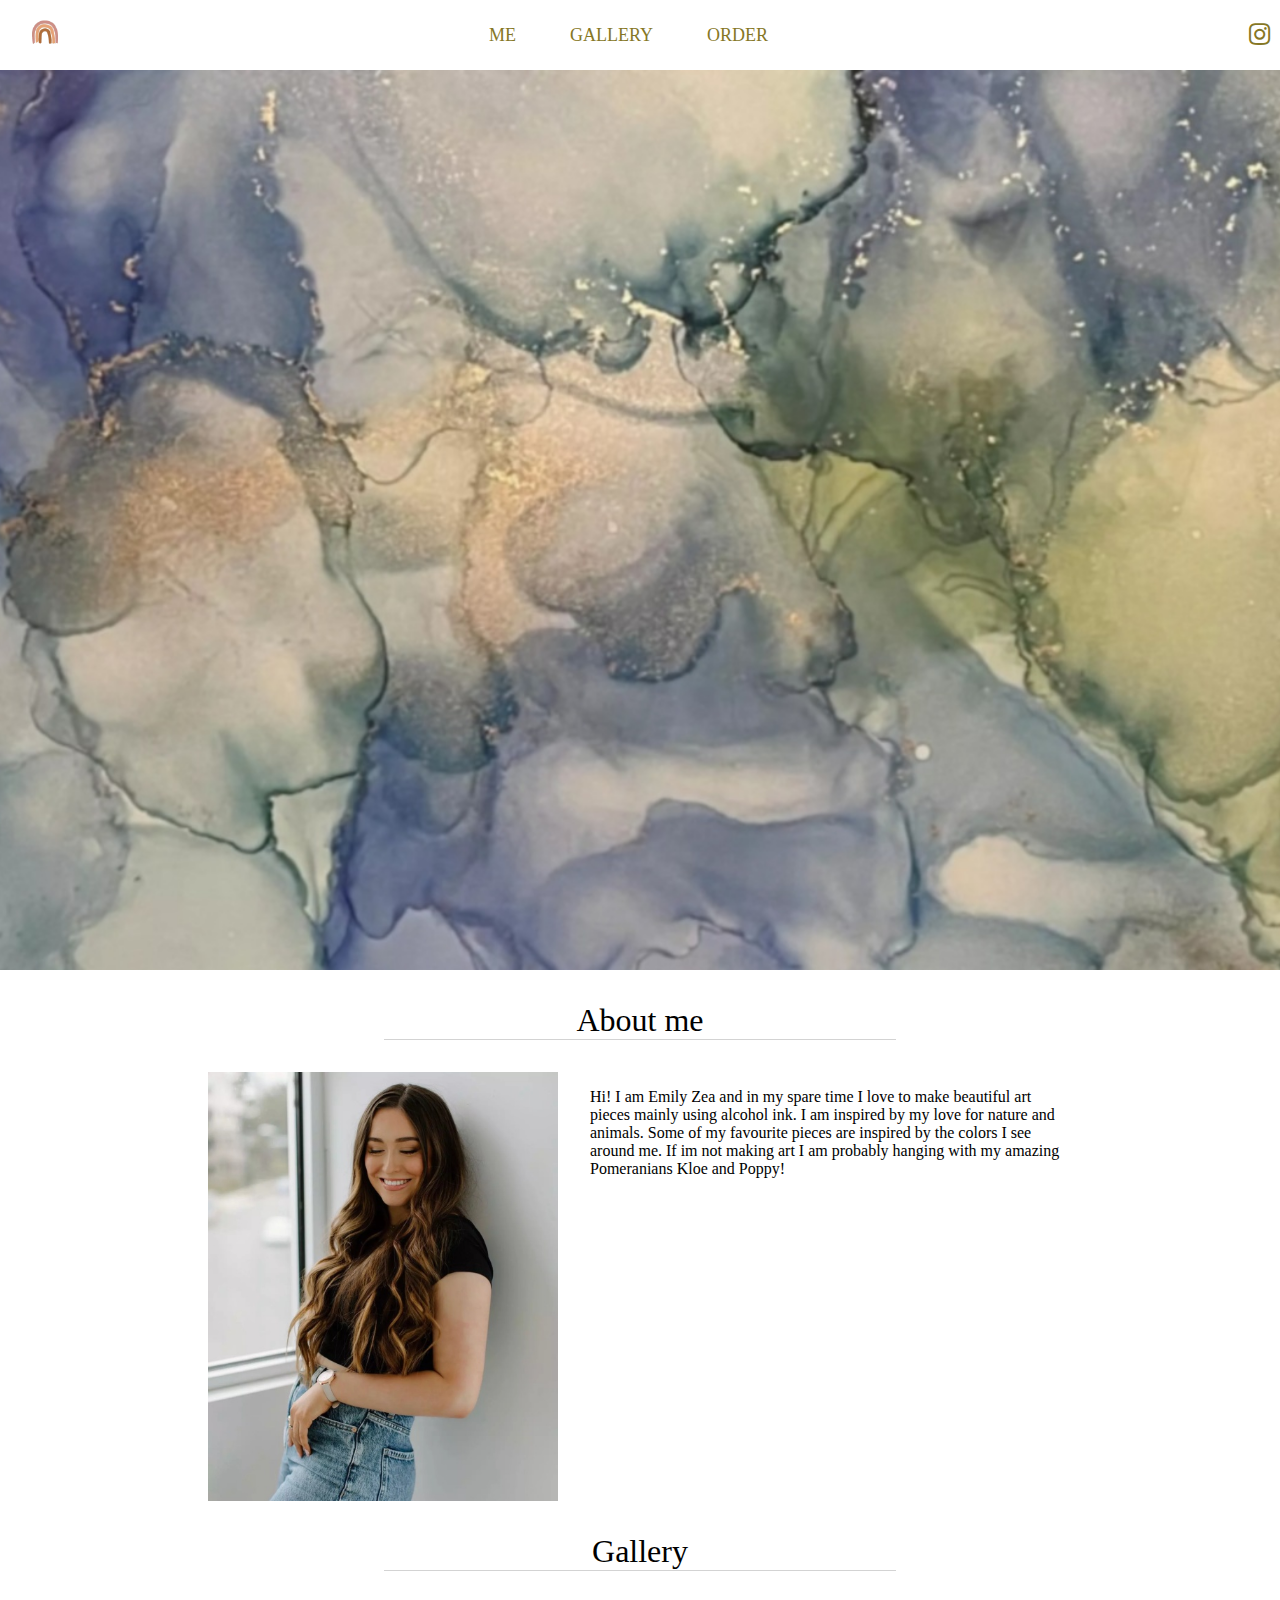
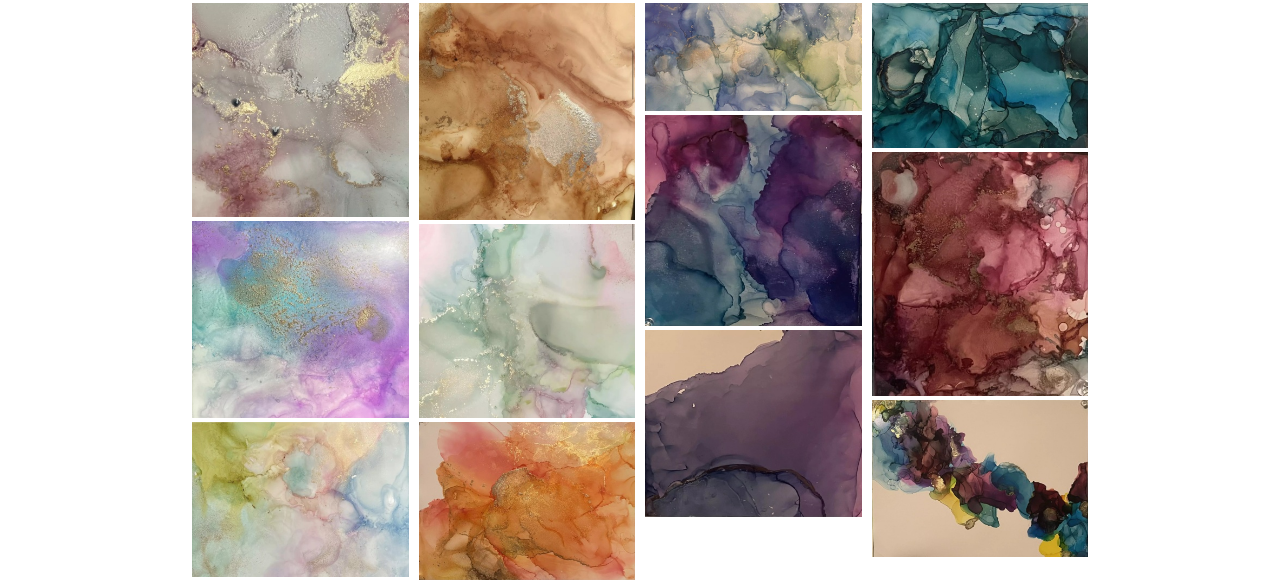
<file: index.html>
<!DOCTYPE html>
<html lang="en">
<head>
  <meta charset="UTF-8">
  <meta http-equiv="X-UA-Compatible" content="IE=edge">
  <meta name="viewport" content="width=device-width, initial-scale=1.0">
  <link rel="stylesheet" href="styles.css">
  <link rel="stylesheet" href="https://cdnjs.cloudflare.com/ajax/libs/font-awesome/6.2.0/css/all.min.css" integrity="sha512-xh6O/CkQoPOWDdYTDqeRdPCVd1SpvCA9XXcUnZS2FmJNp1coAFzvtCN9BmamE+4aHK8yyUHUSCcJHgXloTyT2A==" crossorigin="anonymous" referrerpolicy="no-referrer" />
  <link rel="stylesheet" href="https://cdnjs.cloudflare.com/ajax/libs/font-awesome/4.7.0/css/font-awesome.min.css">
  <link rel="apple-touch-icon" sizes="180x180" href="./images/apple-touch-icon.png">
  <link rel="icon" type="image/png" sizes="32x32" href="./images/favicon-32x32.png">
  <link rel="icon" type="image/png" sizes="16x16" href="./images/favicon-16x16.png">
  <link rel="manifest" href="./images/site.webmanifest">
  <title>Zeal art</title>
</head>
<header>
  <nav>
    <a href="./index.html"><img src="../images/zealLogo.png" alt="company logo"></a>
    <ul id="mainlinks">
      <a href="./index.html#about-me"><li class="links">ME</li></a>
      <a href="./index.html#main-gallery"><li class="links">GALLERY</li></a>
      <a href="./order.html"><li class="links">ORDER</li></a>
    </ul>

    <a href="https://www.instagram.com/zealartcreations/?hl=en"><i class="fa fa-instagram" id="insta"></i></a>
    <div id="burger"><i class="fa-solid fa-bars"></i></div>
  </nav>

  <div id="hiddenlink">
    <ul id="reactivelinks">
      <a href="./index.html#about-me"><li class="links">ME</li></a>
      <a href="./index.html#main-gallery"><li class="links">GALLERY</li></a>
      <a href="./order.js"><li class="links">ORDER</li></a>
    </ul>
  </div>
</header>


<!-- 320×320, 880×880, 1210×1210, 1470×1470, 1680×1680, 1870×1870, 2048×2048 -->
  <div class="nav-container">

  </div>
<body>
 <section class="about-wrapper">
    <p id="about-me">About me</p>

  <div class="about">    
    <img class="me-img" src="../images/emily-500.jpg" srcset="
    ../images/emily-500.jpg 1x,
    ../images/emily-1000.jpg 2x,
    ../images/emily-1800.jpg 3.6x
    " 
    alt="">
    <p class="me-text">Hi! I am Emily Zea and in my spare time I love to make beautiful art pieces mainly using alcohol ink. I am inspired by my love for nature and animals. Some of my favourite pieces are inspired by the colors I see around me. If im not making art I am probably hanging with my amazing Pomeranians Kloe and Poppy!  </p>
  </div>

 </section>
 <section id="main-gallery"class="gallery-wrapper">
  <p class="gallery">Gallery</p>
  <div class="gallery-img">

    <div class="img-text">
      <p class="img-identify one">$10</p>
      <img id="one" src="../images/img8.webp" srcset="
      ../images/img8-400.jpg 400w,
      ../images/img8-880.jpg 880w,
      ../images/img8-1210.jpg 1210w,
      ../images/img8-1470.jpg 1470w,
      ../images/img8-1680.jpg 1680w,
      "
      sizes="(min-width: 800px) calc(17.5vw - 7px), (min-width: 660px) 23.33vw, (min-width: 500px) 35vw, 70vw"
      alt="">
     </div>

     <div class="img-text">
      <p class="img-identify two">$15</p>
      <img id="two" src="../images/img9.webp" srcset="
      ../images/img9-400.jpg 400w,
      ../images/img9-880.jpg 880w,
      ../images/img9-1210.jpg 1210w,
      ../images/img9-1470.jpg 1470w,
      ../images/img9-1680.jpg 1680w,
      "
      sizes="(min-width: 800px) calc(17.5vw - 7px), (min-width: 660px) 23.33vw, (min-width: 500px) 35vw, 70vw" alt="">
     </div>

    <div class="img-text">
      <p class="img-identify three">$10</p>
      <img id="three" src="../images/img10.webp" srcset="
      ../images/img10-400.jpg 400w,
      ../images/img10-880.jpg 880w,
      ../images/img10-1210.jpg 1210w,
      ../images/img10-1470.jpg 1470w,
      ../images/img10-1680.jpg 1680w,
      "
      sizes="(min-width: 800px) calc(17.5vw - 7px), (min-width: 660px) 23.33vw, (min-width: 500px) 35vw, 70vw" alt="">
    </div>

    <div class="img-text">
      <p class="img-identify four">$15</p>
      <img id="four" src="../images/img11.webp" srcset="
      ../images/img11-400.jpg 400w,
      ../images/img11-880.jpg 880w,
      ../images/img11-1210.jpg 1210w,
      ../images/img11-1470.jpg 1470w,
      ../images/img11-1680.jpg 1680w,
      "
      sizes="(min-width: 800px) calc(17.5vw - 7px), (min-width: 660px) 23.33vw, (min-width: 500px) 35vw, 70vw" alt="">
    </div>

    <div class="img-text">
      <p class="img-identify five">$15</p>
      <img id="five" src="../images/img12.webp" srcset="
      ../images/img12-400.jpg 400w,
      ../images/img12-880.jpg 880w,
      ../images/img12-1210.jpg 1210w,
      ../images/img12-1470.jpg 1470w,
      ../images/img12-1680.jpg 1680w,
      "
      sizes="(min-width: 800px) calc(17.5vw - 7px), (min-width: 660px) 23.33vw, (min-width: 500px) 35vw, 70vw" alt="">
    </div>

    <div class="img-text">
      <p class="img-identify six">$10</p>
      <img id="six" src="../images/img6.webp" srcset="
      ../images/img6-400.jpg 400w,
      ../images/img6-880.jpg 880w,
      ../images/img6-1210.jpg 1210w,
      ../images/img6-1470.jpg 1470w,
      ../images/img6-1680.jpg 1680w,
      "
      sizes="(min-width: 800px) calc(17.5vw - 7px), (min-width: 660px) 23.33vw, (min-width: 500px) 35vw, 70vw" alt="">
    </div>

    <div class="img-text">
      <p class="img-identify seven">$20</p>
      <img id="seven"src="../images/img7.webp" srcset="
      ../images/nimg7-400.jpg 400w,
      ../images/nimg7-880.jpg 880w,
      ../images/nimg7-1210.jpg 1210w,
      ../images/nimg7-1470.jpg 1470w,
      ../images/nimg7-1680.jpg 1680w,
      "
      sizes="(min-width: 800px) calc(17.5vw - 7px), (min-width: 660px) 23.33vw, (min-width: 500px) 35vw, 70vw"alt="">
    </div>

    <div class="img-text">
      <p class="img-identify eight">$20</p>
      <img id="eight" src="../images/img1.webp" srcset="
      ../images/img1-400.jpg 400w,
      ../images/img1-880.jpg 880w,
      ../images/img1-1210.jpg 1210w,
      ../images/img1-1470.jpg 1470w,
      ../images/img1-1680.jpg 1680w,
      "
      sizes="(min-width: 800px) calc(17.5vw - 7px), (min-width: 660px) 23.33vw, (min-width: 500px) 35vw, 70vw"alt="">
    </div>

    <div class="img-text">
      <p class="img-identify nine">$20</p>
      <img id="nine" src="../images/img2.webp" srcset="
      ../images/img2-400.jpg 400w,
      ../images/img2-880.jpg 880w,
      ../images/img2-1210.jpg 1210w,
      ../images/img2-1470.jpg 1470w,
      ../images/img2-1680.jpg 1680w,
      "
      sizes="(min-width: 800px) calc(17.5vw - 7px), (min-width: 660px) 23.33vw, (min-width: 500px) 35vw, 70vw"alt="">
    </div>
    
    <div class="img-text">
      <p class="img-identify ten">$10</p>
      <img id="ten" src="../images/img3.webp" srcset="
      ../images/img3-400.jpg 400w,
      ../images/img3-880.jpg 880w,
      ../images/img3-1210.jpg 1210w,
      ../images/img3-1470.jpg 1470w,
      ../images/img3-1680.jpg 1680w,
      "
      sizes="(min-width: 800px) calc(17.5vw - 7px), (min-width: 660px) 23.33vw, (min-width: 500px) 35vw, 70vw"alt="">
    </div>

    <div class="img-text">
      <p class="img-identify eleven">$10</p>
      <img id="eleven" src="../images/img4.webp" srcset="
      ../images/img4-400.jpg 400w,
      ../images/img4-880.jpg 880w,
      ../images/img4-1210.jpg 1210w,
      ../images/img4-1470.jpg 1470w,
      ../images/img4-1680.jpg 1680w,
      "
      sizes="(min-width: 800px) calc(17.5vw - 7px), (min-width: 660px) 23.33vw, (min-width: 500px) 35vw, 70vw"alt="">
    </div>
    
    <div class="img-text">
      <p class="img-identify twelve">$20</p>
      <img id="twelve" src="../images/img5.webp" srcset="
      ../images/img5-400.jpg 400w,
      ../images/img5-880.jpg 880w,
      ../images/img5-1210.jpg 1210w,
      ../images/img5-1470.jpg 1470w,
      ../images/img5-1680.jpg 1680w,
      "
      sizes="(min-width: 800px) calc(17.5vw - 7px), (min-width: 660px) 23.33vw, (min-width: 500px) 35vw, 70vw"alt="">
    </div>

  </div>
 </section>

  <script src="../src/app.js"></script>
</body>
</html>
</file>
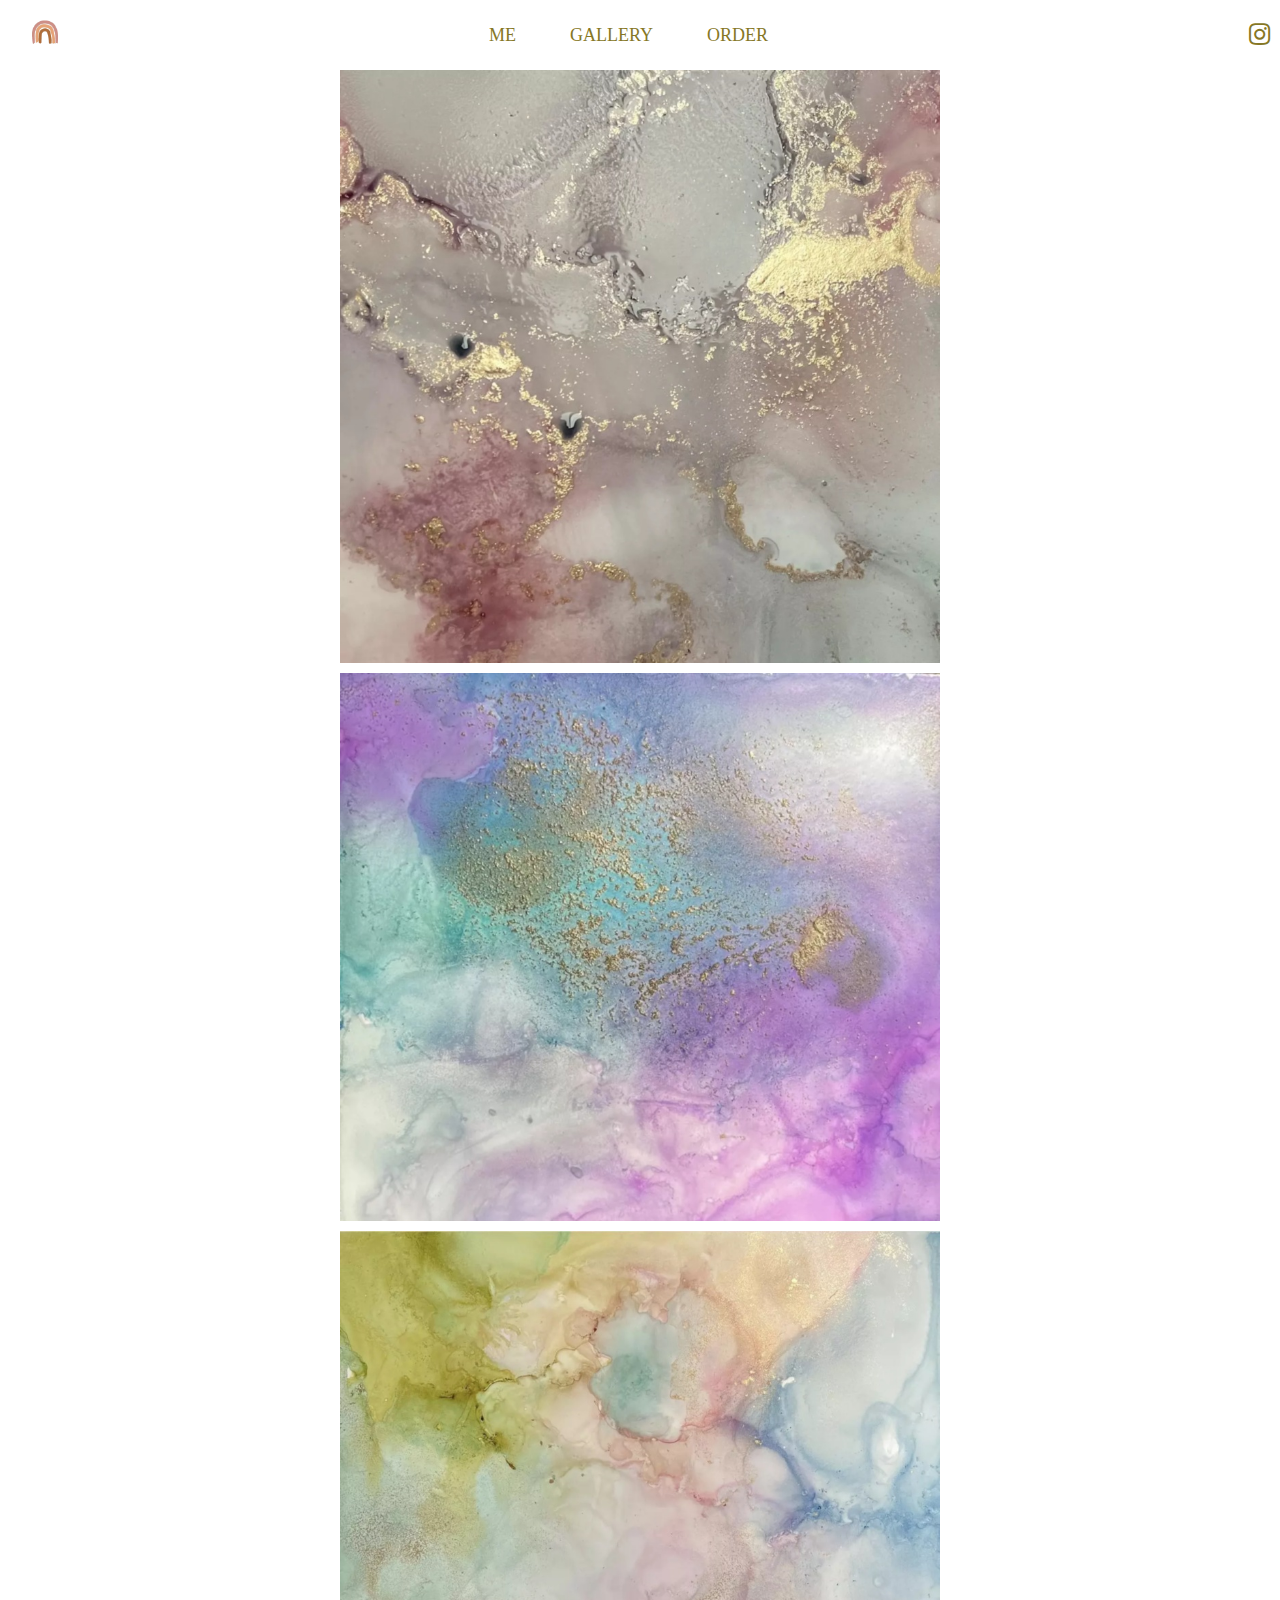
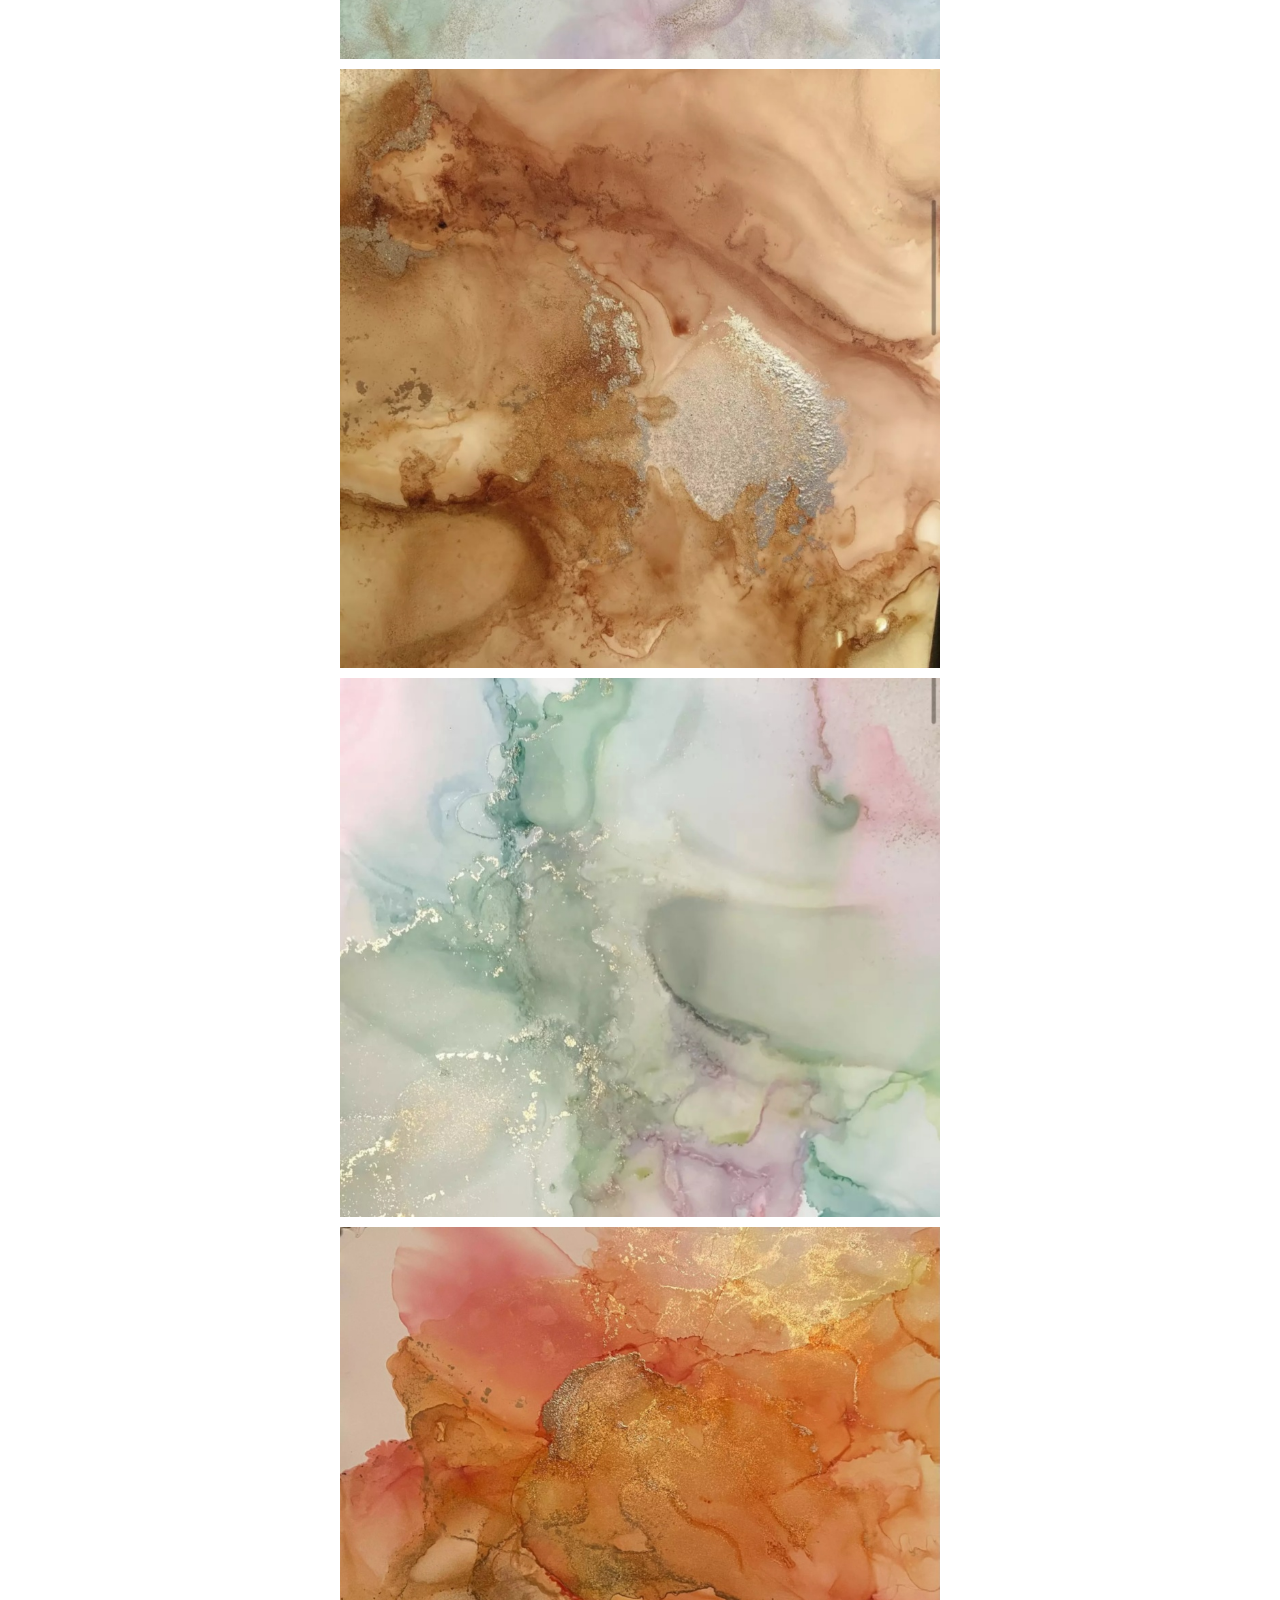
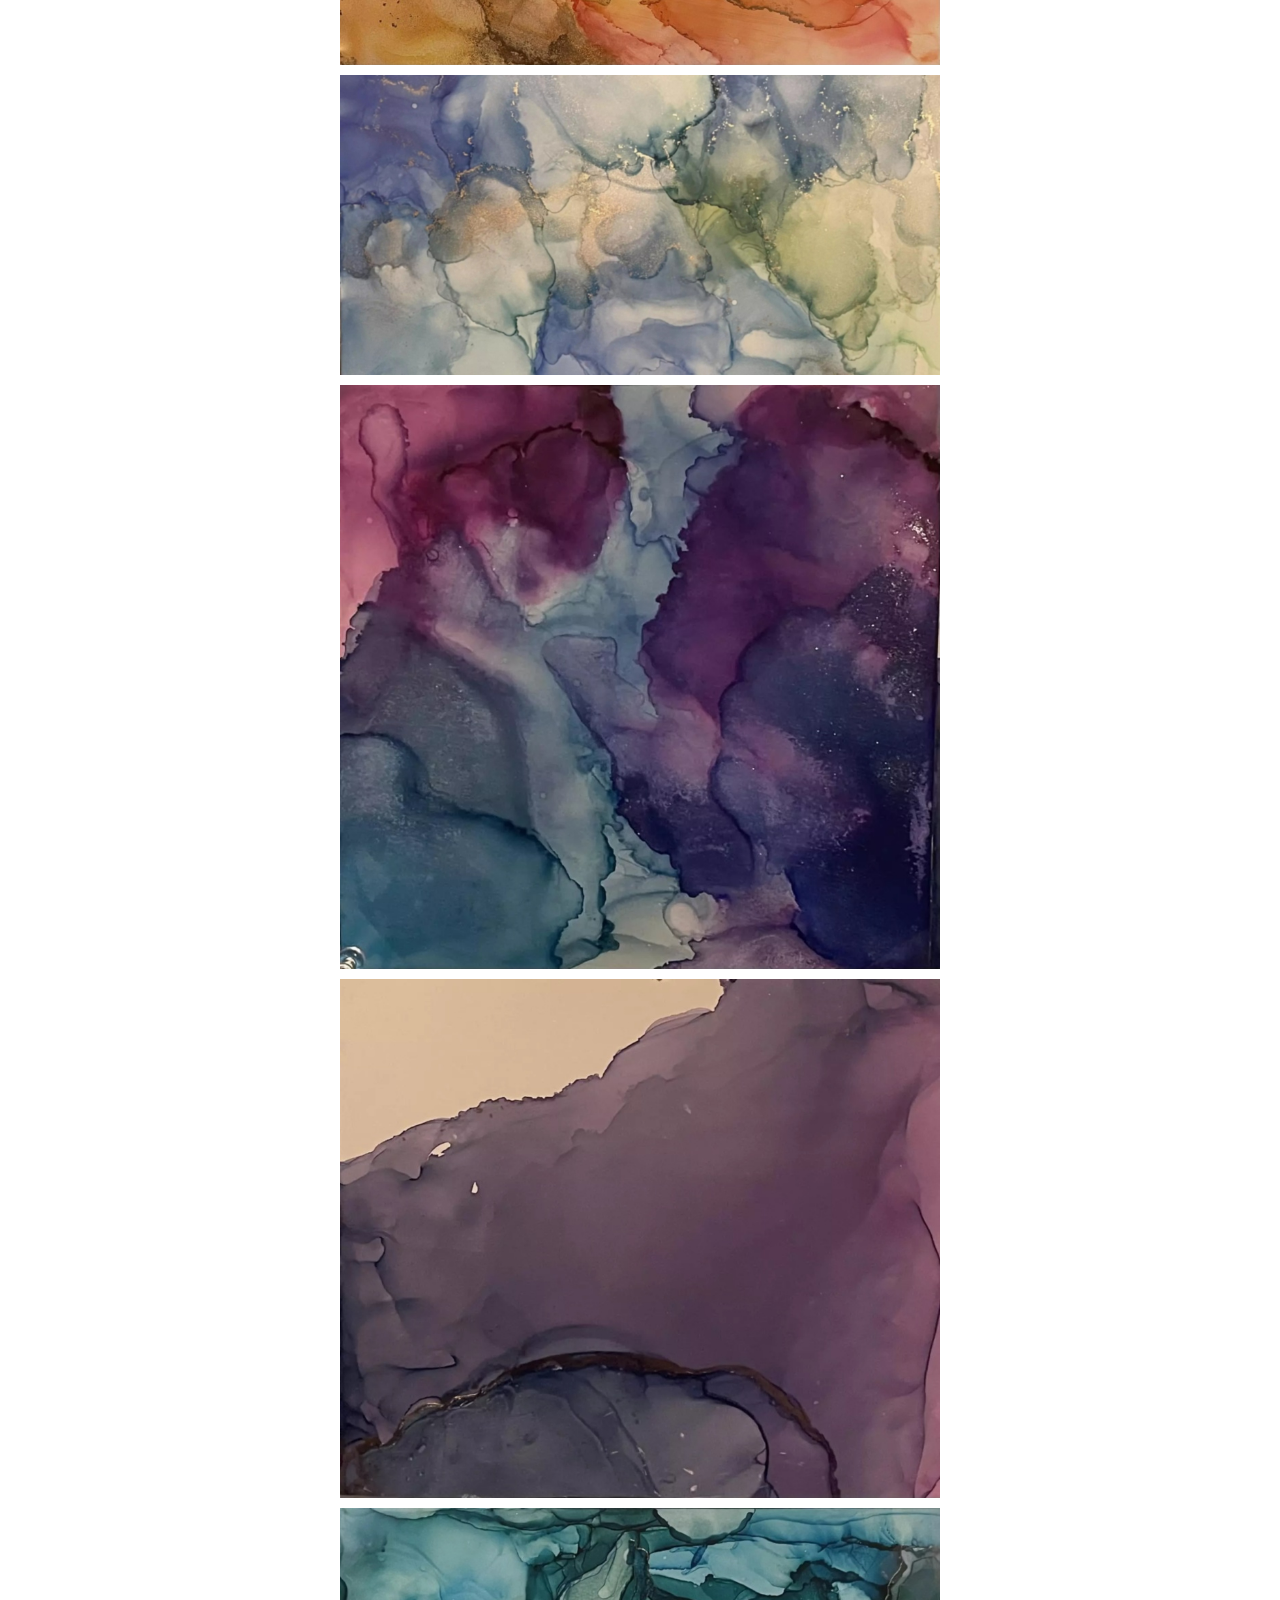
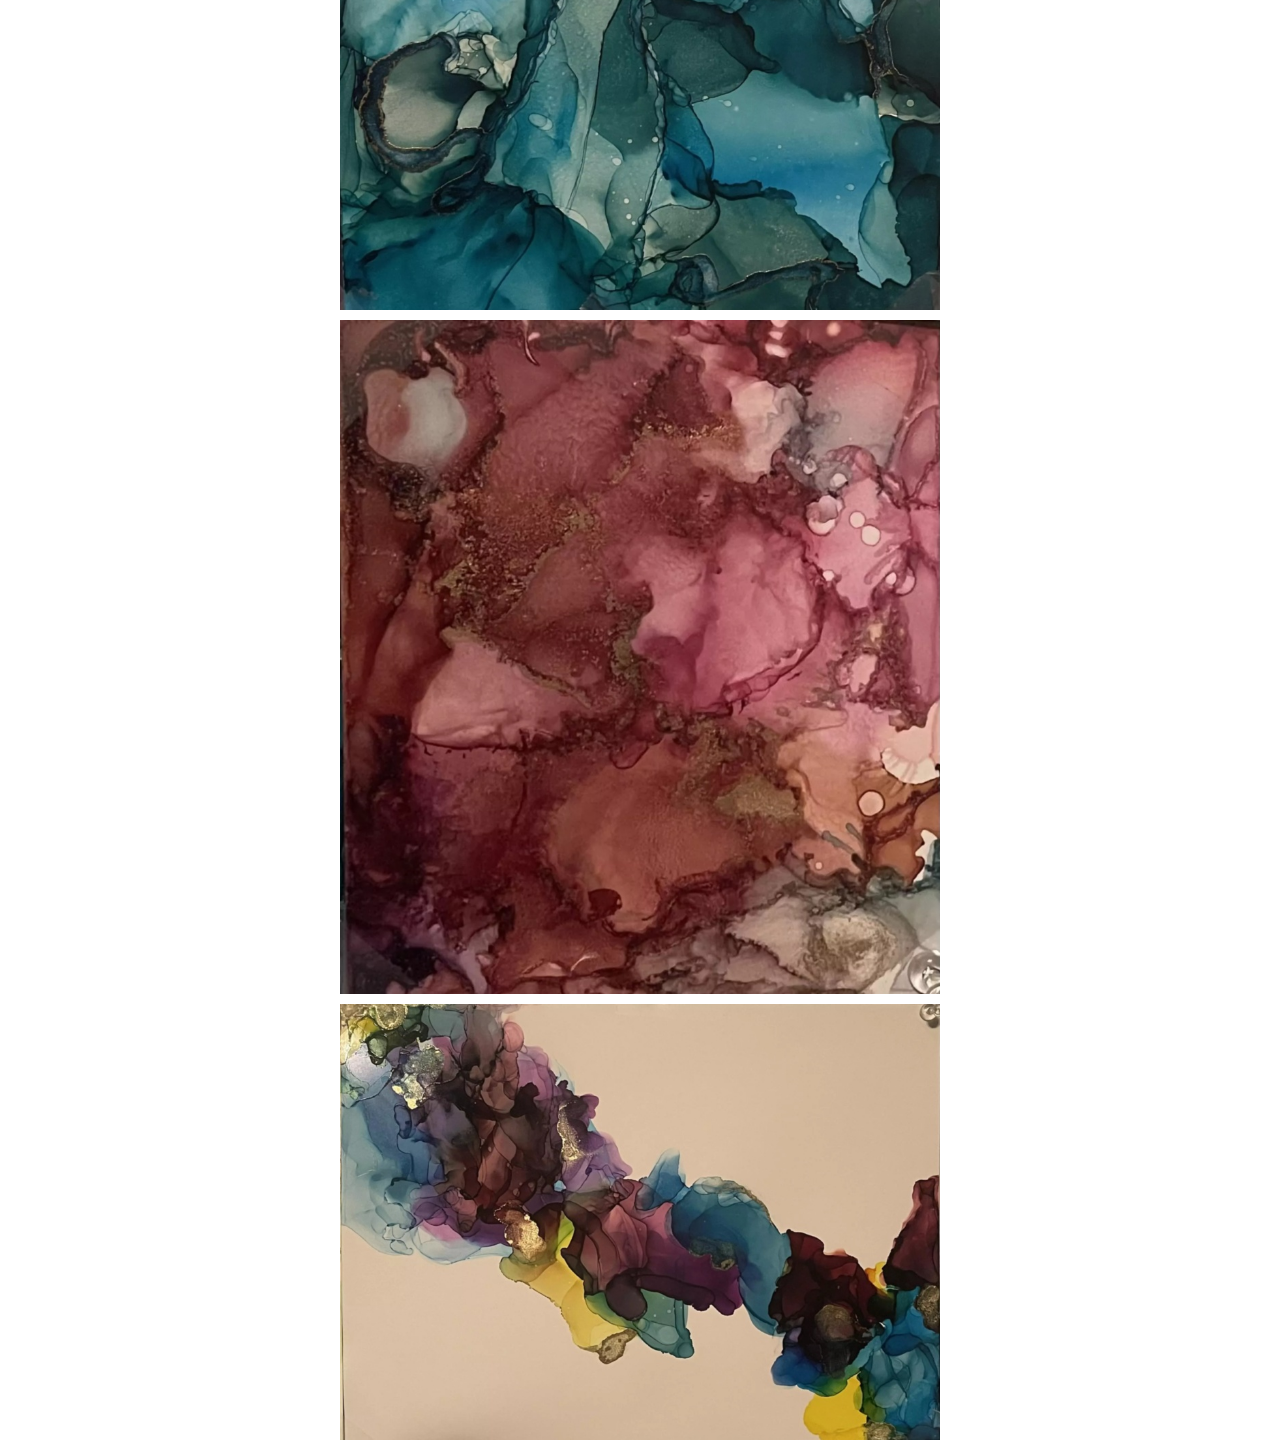
<file: order.html>
<!DOCTYPE html>
<html lang="en">
<head>
  <meta charset="UTF-8">
  <meta http-equiv="X-UA-Compatible" content="IE=edge">
  <meta name="viewport" content="width=device-width, initial-scale=1.0">
  <link rel="stylesheet" href="styles.css">
  <link rel="stylesheet" href="https://cdnjs.cloudflare.com/ajax/libs/font-awesome/6.2.0/css/all.min.css" integrity="sha512-xh6O/CkQoPOWDdYTDqeRdPCVd1SpvCA9XXcUnZS2FmJNp1coAFzvtCN9BmamE+4aHK8yyUHUSCcJHgXloTyT2A==" crossorigin="anonymous" referrerpolicy="no-referrer" />
  <link rel="stylesheet" href="https://cdnjs.cloudflare.com/ajax/libs/font-awesome/4.7.0/css/font-awesome.min.css">
  <link rel="apple-touch-icon" sizes="180x180" href="./images/apple-touch-icon.png">
  <link rel="icon" type="image/png" sizes="32x32" href="./images/favicon-32x32.png">
  <link rel="icon" type="image/png" sizes="16x16" href="./images/favicon-16x16.png">
  <link rel="manifest" href="./images/site.webmanifest">
  <title>Order</title>
</head>
<header>
  <nav>
    <a href="./index.html"><img src="../images/zealLogo.png" alt="company logo"></a>
    <ul id="mainlinks">
      <a href="./index.html#about-me"><li class="links">ME</li></a>
      <a href="./index.html#main-gallery"><li class="links">GALLERY</li></a>
      <a href="./order.html"><li class="links">ORDER</li></a>
    </ul>

    <a href="https://www.instagram.com/zealartcreations/?hl=en"><i class="fa fa-instagram" id="insta"></i></a>
    <div id="burger"><i class="fa-solid fa-bars"></i></div>
  </nav>

  <div id="hiddenlink">
    <ul id="reactivelinks">
      <a href="./index.html#about-me"><li class="links">ME</li></a>
      <a href="./index.html#main-gallery"><li class="links">GALLERY</li></a>
      <a href="./order.js"><li class="links">ORDER</li></a>
    </ul>
  </div>

</header>
<body>

  <div class="img-list">

    <div class="img-list-text" id="one">
      <img id="one" src="../images/img8.webp" srcset="
      ../images/img8-400.jpg 400w,
      ../images/img8-880.jpg 880w,
      ../images/img8-1210.jpg 1210w,
      ../images/img8-1470.jpg 1470w,
      ../images/img8-1680.jpg 1680w,
      "
      sizes="(min-width: 640px) 600px, calc(93.75vw + 19px)" alt="">

      <div class="buying-info one">
        <p class="img-list-writing">6 X 8  $10</p>
        <p class="img-list-writing">#A1201</p>
        <p class="img-list-writing">Radiant gold and blush pink hues dance together in this stunning alcohol ink painting, creating a luxurious and sophisticated feel.</p>
        <p class="img-list-writing">Email ezea@icloud.com to order</p>
      </div>
     </div>

     <div class="img-list-text">
      <img id="two" src="../images/img9.webp" srcset="
      ../images/img9-400.jpg 400w,
      ../images/img9-880.jpg 880w,
      ../images/img9-1210.jpg 1210w,
      ../images/img9-1470.jpg 1470w,
      ../images/img9-1680.jpg 1680w,
      "
      sizes="(min-width: 640px) 600px, calc(93.75vw + 19px)" alt="">

      <div class="buying-info two">
        <p class="img-list-writing">6 X 8  $15</p>
        <p class="img-list-writing">#A1202</p>
        <p class="img-list-writing">This mesmerizing alcohol ink painting showcases a harmonious blend of pink, purple, and teal tones, accented with shimmering gold for a truly enchanting effect.</p>
        <p class="img-list-writing">Email ezea@icloud.com to order</p>
      </div>     
     </div>

    <div class="img-list-text">
      <img id="three" src="../images/img10.webp" srcset="
      ../images/img10-400.jpg 400w,
      ../images/img10-880.jpg 880w,
      ../images/img10-1210.jpg 1210w,
      ../images/img10-1470.jpg 1470w,
      ../images/img10-1680.jpg 1680w,
      "
      sizes="(min-width: 640px) 600px, calc(93.75vw + 19px)" alt="">

      <div class="buying-info three">
        <p class="img-list-writing">6 X 8  $10</p>
        <p class="img-list-writing">#A1203</p>
        <p class="img-list-writing">Vibrant pops of pink, blue, yellow, and green intermingle in this dynamic alcohol ink painting, creating a sense of movement and energy.</p>
        <p class="img-list-writing">Email ezea@icloud.com to order</p>
      </div>   
    </div>

    <div class="img-list-text">
      <img id="four" src="../images/img11.webp" srcset="
      ../images/img11-400.jpg 400w,
      ../images/img11-880.jpg 880w,
      ../images/img11-1210.jpg 1210w,
      ../images/img11-1470.jpg 1470w,
      ../images/img11-1680.jpg 1680w,
      "
      sizes="(min-width: 640px) 600px, calc(93.75vw + 19px)" alt="">

      <div class="buying-info four">
        <p class="img-list-writing">6 X 8  $10</p>
        <p class="img-list-writing">#A1204</p>
        <p class="img-list-writing">Rich, warm browns and shimmering golds come together in this alcohol ink painting, creating a striking and earthy piece that exudes elegance.</p>
        <p class="img-list-writing">Email ezea@icloud.com to order</p>
      </div>
    </div>

    <div class="img-list-text">
      <img id="five" src="../images/img12.webp" srcset="
      ../images/img12-400.jpg 400w,
      ../images/img12-880.jpg 880w,
      ../images/img12-1210.jpg 1210w,
      ../images/img12-1470.jpg 1470w,
      ../images/img12-1680.jpg 1680w,
      "
      sizes="(min-width: 640px) 600px, calc(93.75vw + 19px)" alt="">

      <div class="buying-info five">
        <p class="img-list-writing">6 X 8  $15</p>
        <p class="img-list-writing">#A1205</p>
        <p class="img-list-writing">Soft shades of pink, blue, and green blend together beautifully in this delicate alcohol ink painting, creating a serene and tranquil atmosphere.</p>
        <p class="img-list-writing">Email ezea@icloud.com to order</p>
      </div>   
    </div>

    <div class="img-list-text">
      <img id="six" src="../images/img6.webp" srcset="
      ../images/img6-400.jpg 400w,
      ../images/img6-880.jpg 880w,
      ../images/img6-1210.jpg 1210w,
      ../images/img6-1470.jpg 1470w,
      ../images/img6-1680.jpg 1680w,
      "
      sizes="(min-width: 640px) 600px, calc(93.75vw + 19px)" alt="">

      <div class="buying-info six">
        <p class="img-list-writing">6 X 8  $10</p>
        <p class="img-list-writing">#A1206</p>
        <p class="img-list-writing">Bold and beautiful, this alcohol ink painting features a striking combination of red, gold, and pink, with shimmering metallic accents adding a touch of glamour.</p>
        <p class="img-list-writing">Email ezea@icloud.com to order</p>
      </div>     
    </div>

    <div class="img-list-text">
      <img id="seven"src="../images/img7.webp" srcset="
      ../images/nimg7-400.jpg 400w,
      ../images/nimg7-880.jpg 880w,
      ../images/nimg7-1210.jpg 1210w,
      ../images/nimg7-1470.jpg 1470w,
      ../images/nimg7-1680.jpg 1680w,
      "
      sizes="(min-width: 640px) 600px, calc(93.75vw + 19px)" alt="">

      <div class="buying-info seven">
        <p class="img-list-writing">6 X 8  $20</p>
        <p class="img-list-writing">#A1207</p>
        <p class="img-list-writing">Shades of ocean blue and lush green flow together seamlessly in this captivating alcohol ink painting, with touches of shimmering gold adding a touch of elegance.</p>
        <p class="img-list-writing">Email ezea@icloud.com to order</p>
      </div>
    </div>

    <div class="img-list-text">
      <img id="eight"src="../images/img1.webp" srcset="
      ../images/img1-400.jpg 400w,
      ../images/img1-880.jpg 880w,
      ../images/img1-1210.jpg 1210w,
      ../images/img1-1470.jpg 1470w,
      ../images/img1-1680.jpg 1680w,
      "
      sizes="(min-width: 640px) 600px, calc(93.75vw + 19px)" alt="">

      <div class="buying-info eight">
        <p class="img-list-writing">6 X 8  $10</p>
        <p class="img-list-writing">#A1208</p>
        <p class="img-list-writing">Deep shades of purple and blue blend together in this captivating alcohol ink painting, evoking a sense of mystery and depth.</p>
        <p class="img-list-writing">Email ezea@icloud.com to order</p>
      </div>
    </div>

    <div class="img-list-text">
      <img id="nine"src="../images/img2.webp" srcset="
      ../images/img2-400.jpg 400w,
      ../images/img2-880.jpg 880w,
      ../images/img2-1210.jpg 1210w,
      ../images/img2-1470.jpg 1470w,
      ../images/img2-1680.jpg 1680w,
      "
      sizes="(min-width: 640px) 600px, calc(93.75vw + 19px)" alt="">

      <div class="buying-info nine">
        <p class="img-list-writing">6 X 8  $10</p>
        <p class="img-list-writing">#A1209</p>
        <p class="img-list-writing">Vibrant shades of purple blend together in this captivating alcohol ink painting, creating a mesmerizing and dreamy atmosphere.</p>
        <p class="img-list-writing">Email ezea@icloud.com to order</p>
      </div>
    </div>

    <div class="img-list-text">
      <img id="ten"src="../images/img3.webp" srcset="
      ../images/img3-400.jpg 400w,
      ../images/img3-880.jpg 880w,
      ../images/img3-1210.jpg 1210w,
      ../images/img3-1470.jpg 1470w,
      ../images/img3-1680.jpg 1680w,
      "
      sizes="(min-width: 640px) 600px, calc(93.75vw + 19px)" alt="">

      <div class="buying-info ten">
        <p class="img-list-writing">6 X 8  $20</p>
        <p class="img-list-writing">#A1210</p>
        <p class="img-list-writing">This captivating alcohol ink painting blends shades of blue and green into a mesmerizing oceanic dreamscape, inviting you to get lost in its depths.</p>
        <p class="img-list-writing">Email ezea@icloud.com to order</p>
      </div>
    </div>

    <div class="img-list-text">
      <img id="eleven"src="../images/img4.webp" srcset="
      ../images/img4-400.jpg 400w,
      ../images/img4-880.jpg 880w,
      ../images/img4-1210.jpg 1210w,
      ../images/img4-1470.jpg 1470w,
      ../images/img4-1680.jpg 1680w,
      "
      sizes="(min-width: 640px) 600px, calc(93.75vw + 19px)" alt="">

      <div class="buying-info eleven">
        <p class="img-list-writing">6 X 8  $10</p>
        <p class="img-list-writing">#A1211</p>  
        <p class="img-list-writing">Bursting with energy and warmth, this alcohol ink painting features fiery shades of red and shimmering gold, making for a bold and captivating display.</p>
        <p class="img-list-writing">Email ezea@icloud.com to order</p>
      </div>
    </div>

    <div class="img-list-text">
      <img id="twelve"src="../images/img5.webp" srcset="
      ../images/img5-400.jpg 400w,
      ../images/img5-880.jpg 880w,
      ../images/img5-1210.jpg 1210w,
      ../images/img5-1470.jpg 1470w,
      ../images/img5-1680.jpg 1680w,
      "
      sizes="(min-width: 640px) 600px, calc(93.75vw + 19px)" alt="">

      <div class="buying-info twelve">
        <p class="img-list-writing">6 X 8  $20</p>
        <p class="img-list-writing">#A1212</p>
        <p class="img-list-writing">Vibrant and bold, this alcohol ink painting captures the colors of the rainbow in a stunning display of beauty and joy.</p>
        <p class="img-list-writing">Email ezea@icloud.com to order</p>
      </div>
    </div>

  </div>
  
  <script src="../src/order.js"></script>
</body>
</html>
</file>
<file: styles.css>
*{
  padding: 0;
  margin: 0;
  box-sizing: border-box;
}

/* navbar */
#insta{
  font-size: 25px;
  padding-top: 22px;
  padding-right: 10px;
  color: rgb(134, 119, 37);

}
nav{
  display: flex;
  justify-content: space-between;
  max-height: 70px;

}
nav img{
  width: 80px;
  margin-left: 5px;
}
.links {
  list-style: none;
  display: inline-flex;
  padding: 25px;
  color: rgb(134, 119, 37);
  font-size: large;
}
a{
  text-decoration: none;
}
#mainlinks{
  margin-left: -4.8rem;
}

.links:hover, #insta:hover, #burger:hover{
  color: rgb(74, 69, 23);
  cursor: grab;
}

#burger{
  font-size: x-large;
  font-weight: 100;
  color: rgb(134, 119, 37);
  padding: 22px 30px 40px 30px;
  display: none;
}
@media (max-width: 850px){
  nav button{
    display: none;
  }
  #burger{
    display: block;
  }
  nav ul{
    display: none;
  }
}
@media (min-width: 849px){
  #hiddenlink{
    display: none
  }
  
}
  #reactivelinks{
    text-align: center;
    margin: 0;
    padding: 0;
    font-size: medium;
    display: none;
  }




  /* mainimg */
  #main-img{
    height: 100vh;
  }

  .nav-container{
    background-image: url('../images/img7-1470.jpg');
    height: 100vh;
    background-repeat: no-repeat;
    background-position: center;
    background-size: cover;
  }


  /* about */
  
  #about-me, .gallery{
    font-size: xx-large;
    font-weight: 400;
    margin: 2rem auto;
    border-bottom: 1px solid lightgray;
    max-width: 40%;
    text-align: center;
  }
  .about{
    display: flex;
    max-width: 70%;
    margin-left: auto;
    margin-right: auto;
  }
  .me-img{
    margin-right: 1rem;
    margin-left: 1rem;
    width: 350px;
  }
  .me-text{
    margin: 1rem;

  }

@media screen and (max-width: 750px) {
  .about{
    flex-direction: column;
    align-items: center; 
  }
  
}
@media screen and (min-width: 1300px){
  .me-text{
    max-width: 70%;
  }
}

/* gallery */

.gallery-img{
  margin: 0 15%;
  gap: 10px;
}
.gallery-img img{
  width: 100%;
  
}
.img-text{
  position: relative;

}
.img-identify{
  position: absolute;
  color: white;
  font: 400;
  font-size: x-large;
  padding: 1px;
  background-color: rgb(90, 107, 65);
  display: none;
  z-index: 10;
}

@media screen and (min-width: 500px){
  .gallery-img{
    columns: 2;
  }
}
@media screen and (min-width: 650px){
  .gallery-img{
    columns: 3;
  }
}
@media screen and (min-width: 800px){
  .gallery-img{
    columns: 4;
  }
}
.img-list-text{

  text-align: center;
  display: flex;
  flex-direction: column;
  color: white;
  
}
.img-list-writing{
  padding-bottom: 9px;
}
.img-list-head{
  display: inline;
  font-weight: 100;
  color: rgb(200, 180, 66);
  text-decoration: underline;
  
  
}
.img-list-text img, .buying-info{
  margin-left: auto;
  margin-right: auto;
  width: 100%;
  max-width: 600px;
  margin-bottom: 10px;
}
.img-list-text img:hover{
  backdrop-filter: blur(10px);
  filter: blur(20px);
  transition: 0.5s ease-in-out;
}
.img-list-text, .img-list{
  max-width: 600px;
  margin-left: auto;
  margin-right: auto;
}

.buying-info{
  margin-top: -12rem;
  display: none;
  z-index: 10;  
  background-color: rgba(0, 0, 0, 0.142);
  
}
@media screen and (min-width: 330px)  {
  .buying-info{
    margin-bottom: 2rem;
  }
}
@media screen and (min-width: 390px)  {
  .buying-info{
    margin-bottom: 3.3rem;
  }
}
@media screen and (min-width: 520px)  {
  .buying-info{
    margin-bottom: 4.5rem;
  }
}
</file>
